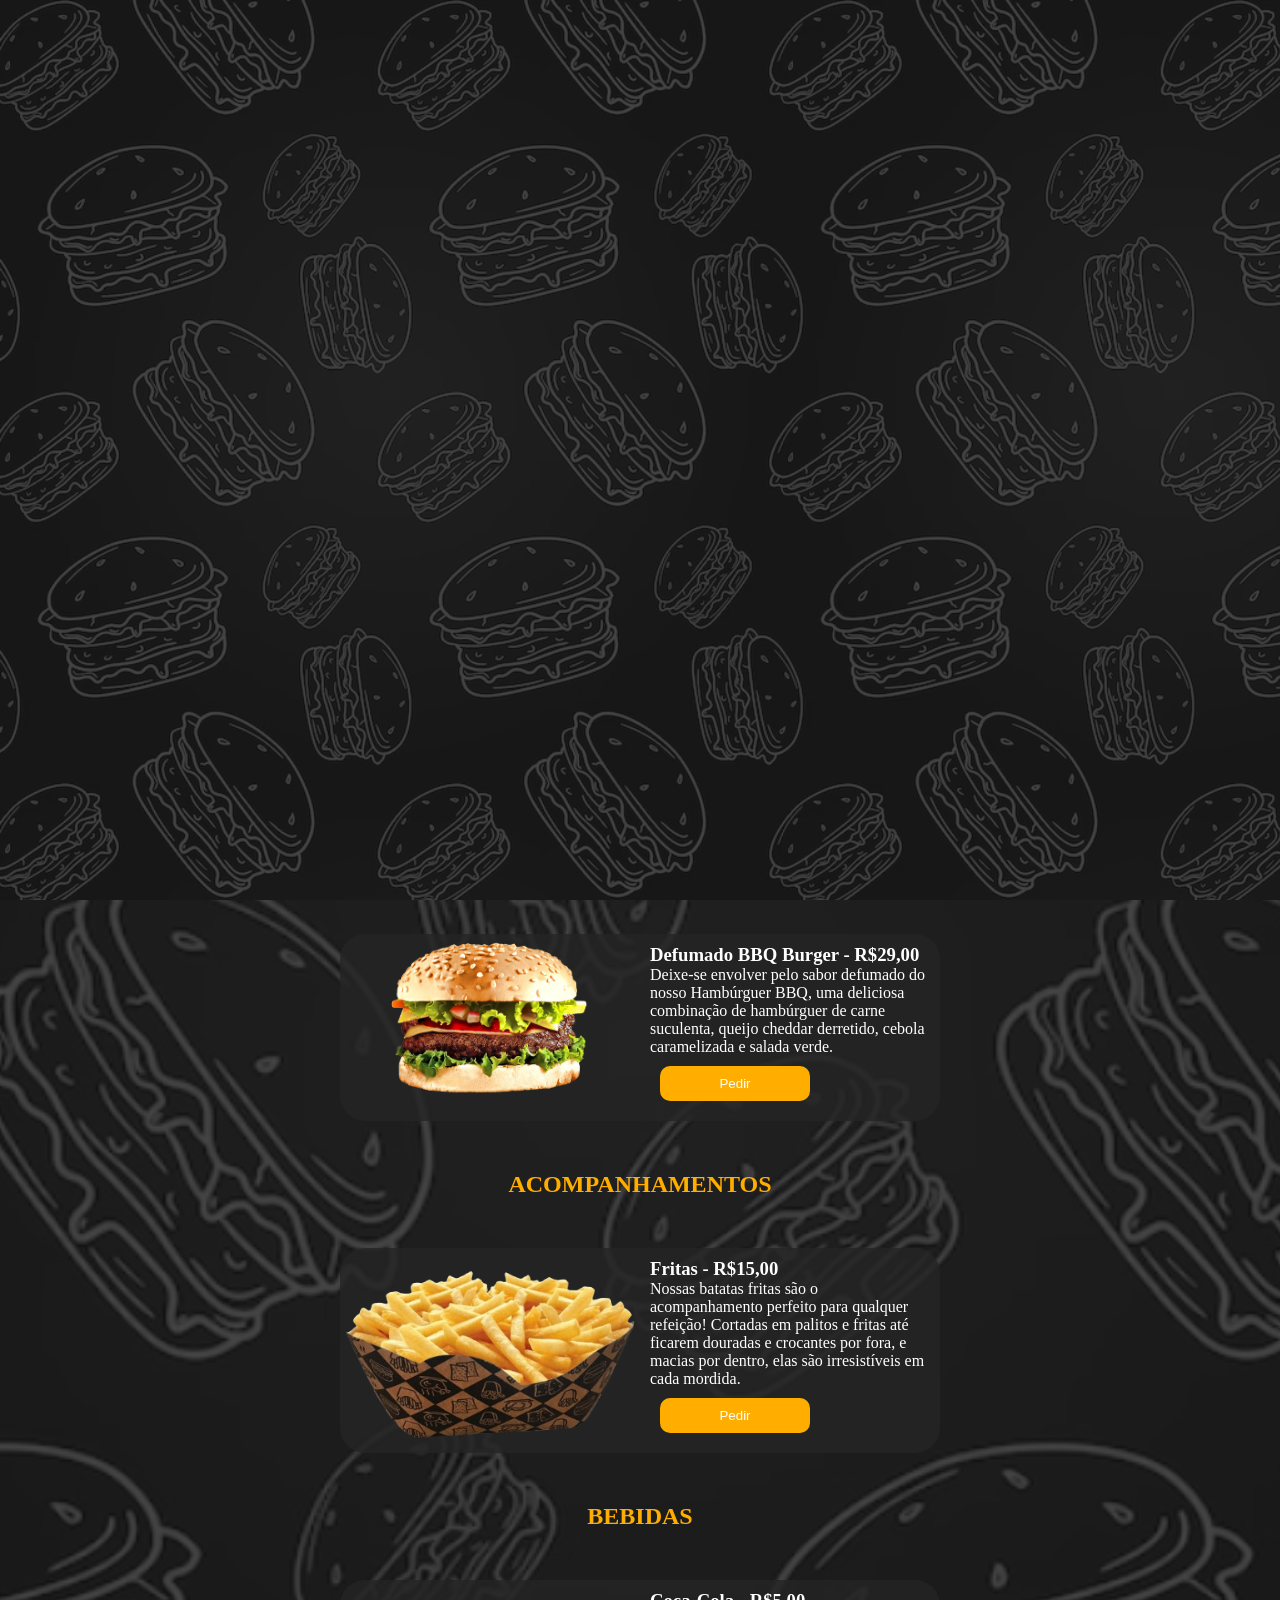
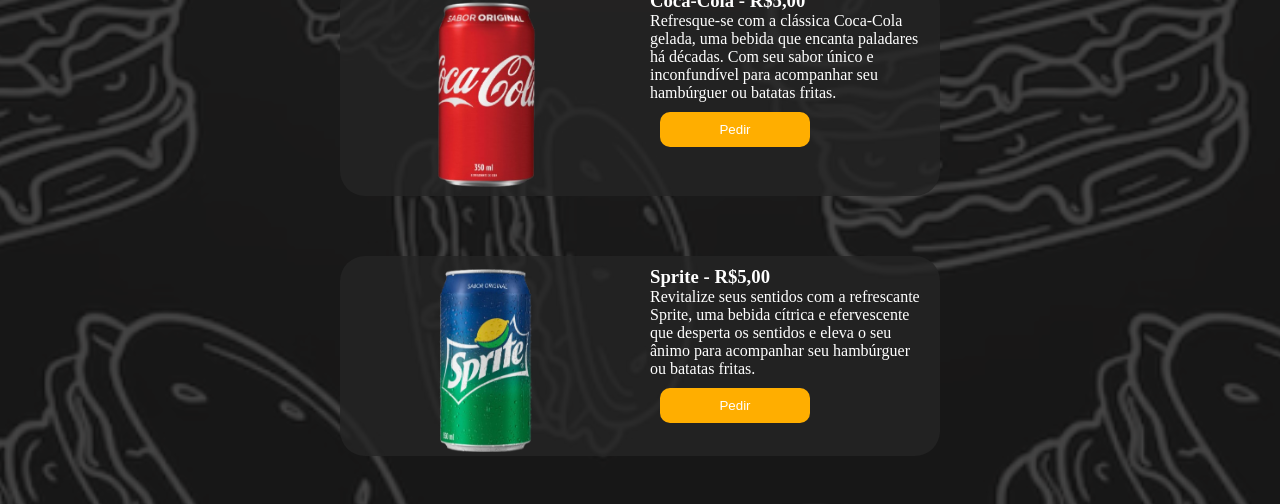
<file: index.html>
<!DOCTYPE html>
<html lang="pt-br">

<head>
    <meta charset="UTF-8">
    <meta http-equiv="X-UA-Compatible" content="IE=edge">
    <meta name="viewport" content="width=device-width, initial-scale=1.0">
    <link rel="stylesheet" href="style.css">
    <title>Cardápio Digital Live 13</title>
</head>

<body>

    <header class="w-100">
        <img class="logo" src="imagens/logo.png" alt="Logo">
        <nav>
            <ul>
                <li><a href="#">Hamburgueres</a></li>
                <li><a href="#">Acompanhamentos</a></li>
                <li><a href="#">Bebidas</a></li>
            </ul>
        </nav>
    </header>


    <h1>CARDÁPIO DIGITAL</h1>
    <h2 id="burguer">HAMBURGUERES</h2>

    <div class="boxProduto">
        <div class="boxImg">  
            <img src="imagens/burger01.png">   
        </div>
        <div class="boxTexto">
            <h3>Clássico Angus Burger - R$22,50</h3>
            <p>
                Delicie-se com o nosso Hambúrguer Clássico, feito com um suculento hambúrguer de carne angus, queijo derretido, alface crocante, tomate fresco e um toque especial do nosso molho secreto. Perfeito para saciar sua fome!
            </p>
            <button class="btn">Pedir</button>
        </div>
    </div>

    <div class="boxProduto">
        <div class="boxImg">  
            <img src="imagens/burger02.png">   
        </div>
        <div class="boxTexto">
            <h3>Gourmet Burger - R$35,00</h3>
            <p>
                O nosso Hambúrguer Gourmet, preparado com um suculento hambúrguer de carne nobre, queijo derretido, cebola caramelizada e baccon. Uma escolha irresistível!
            </p>
            <button class="btn">Pedir</button>
        </div>
    </div>

    <div class="boxProduto">
        <div class="boxImg">  
            <img src="imagens/burger03.png">   
        </div>
        <div class="boxTexto">
            <h3>Defumado BBQ Burger - R$29,00</h3>
            <p>
                Deixe-se envolver pelo sabor defumado do nosso Hambúrguer BBQ, uma deliciosa combinação de hambúrguer de carne suculenta, queijo cheddar derretido, cebola caramelizada e salada verde.
            </p>
            <button class="btn">Pedir</button>
        </div>
    </div>
 
    <h2 id="acompanhamentos">ACOMPANHAMENTOS  </h2>
    <div class="boxProduto">
        <div class="boxImg">  
            <img src="imagens/acomp01.png">   
        </div>
        <div class="boxTexto">
            <h3> Fritas - R$15,00</h3>
            <p>
                Nossas batatas fritas são o acompanhamento perfeito para qualquer refeição! Cortadas em palitos e fritas até ficarem douradas e crocantes por fora, e macias por dentro, elas são irresistíveis em cada mordida. 
            </p>
            <button class="btn">Pedir</button>
        </div>
    </div>

    <h2 id="bebidas">BEBIDAS</h2>
    <div class="boxProduto">
        <div class="boxImg boxBebida">  
            <img src="imagens/bebida01.png">   
        </div>
        <div class="boxTexto boxBebida">
            <h3>Coca-Cola - R$5,00</h3>
            <p>
                Refresque-se com a clássica Coca-Cola gelada, uma bebida que encanta paladares há décadas. Com seu sabor único e inconfundível para acompanhar seu hambúrguer ou batatas fritas.
            </p>
            <button class="btn">Pedir</button>
        </div>
    </div>

    <div class="boxProduto">
        <div class="boxImg">  
            <img src="imagens/bebida02.png">   
        </div>
        <div class="boxTexto">
            <h3>Sprite - R$5,00</h3>
            <p>
                Revitalize seus sentidos com a refrescante Sprite, uma bebida cítrica e efervescente que desperta os sentidos e eleva o seu ânimo para acompanhar seu hambúrguer ou batatas fritas. 
            </p>
            <button class="btn">Pedir</button>
        </div>
    </div>
    <br>

</body>
</html>
</file>
<file: style.css>
:root {
    /* Cores principais */
    --cor-fundo: #1E1F22;
    --cor-texto: #ffffff;
    --cor-destaque: #FFAE00;
    --cor-destaque-hover: #a87403;

    /* Cores auxiliares */
    --cor-box: rgba(37, 37, 37, 0.8);
    --cor-overlay: rgba(0, 0, 0, 0.2);
}

/* Reset */
* {
    padding: 0;
    margin: 0;
    box-sizing: border-box;
}

/* Body */
body {
    display: flex;
    flex-direction: column;
    align-items: center;
    justify-content: center;
    background-image: url("imagens/bg.png");
    background-size: cover;
    background-position: center;
    min-height: 100vh;
    color: var(--cor-texto);
}

/* Overlay (agora funciona corretamente) */
body::before {
    content: "";
    position: fixed;
    inset: 0;
    background-image: url("imagens/bg.png");
    
}

/* Header */
header {
    display: flex;
    flex-direction: column;
    justify-content: center;
    align-items: center;
    background-color: var(--cor-fundo);
    padding: 30px;
    width: 100%;
}

@media screen and (max-width: 768px) {
    header {
        padding: 15px;
        width: 100%;
    }
}

/* Logo */
.logo {
    display: flex;
    flex-direction: column;
    gap: 20px;
}

/* Menu */
nav ul {
    display: flex;
    align-items: center;
    justify-content: center;
    list-style: none;
    gap: 20px;
}

nav ul li a {
    text-decoration: none;
    color: var(--cor-texto);
    transition: 0.3s;
}

nav ul li a:hover {
    color: var(--cor-destaque);
}

/* Títulos */
h1 {
    text-align: center;
    margin: 20px;
}

h2 {
    color: var(--cor-destaque);
    text-align: center;
    padding: 20px;
}

/* Box Produto */
.boxProduto {
    display: flex;
    margin: 30px auto;
    width: 600px;
    border-radius: 25px;
    background-color: var(--cor-box);
    overflow: hidden;
}

@media (max-width: 768px) {
    .boxProduto {
        flex-direction: column;
        width: 90%;
    }
}

/* Imagem */
img {
    width: 300px;
    height: auto;
}

/* Texto */
.boxTexto {
    padding: 10px;
}

/* Botão */
.btn {
    background-color: var(--cor-destaque);
    padding: 10px;
    width: 150px;
    border-radius: 10px;
    color: var(--cor-texto);
    margin: 10px;
    border: none;
    cursor: pointer;
    transition: 0.3s;
}

.btn:hover {
    background-color: var(--cor-destaque-hover);
}
</file>
